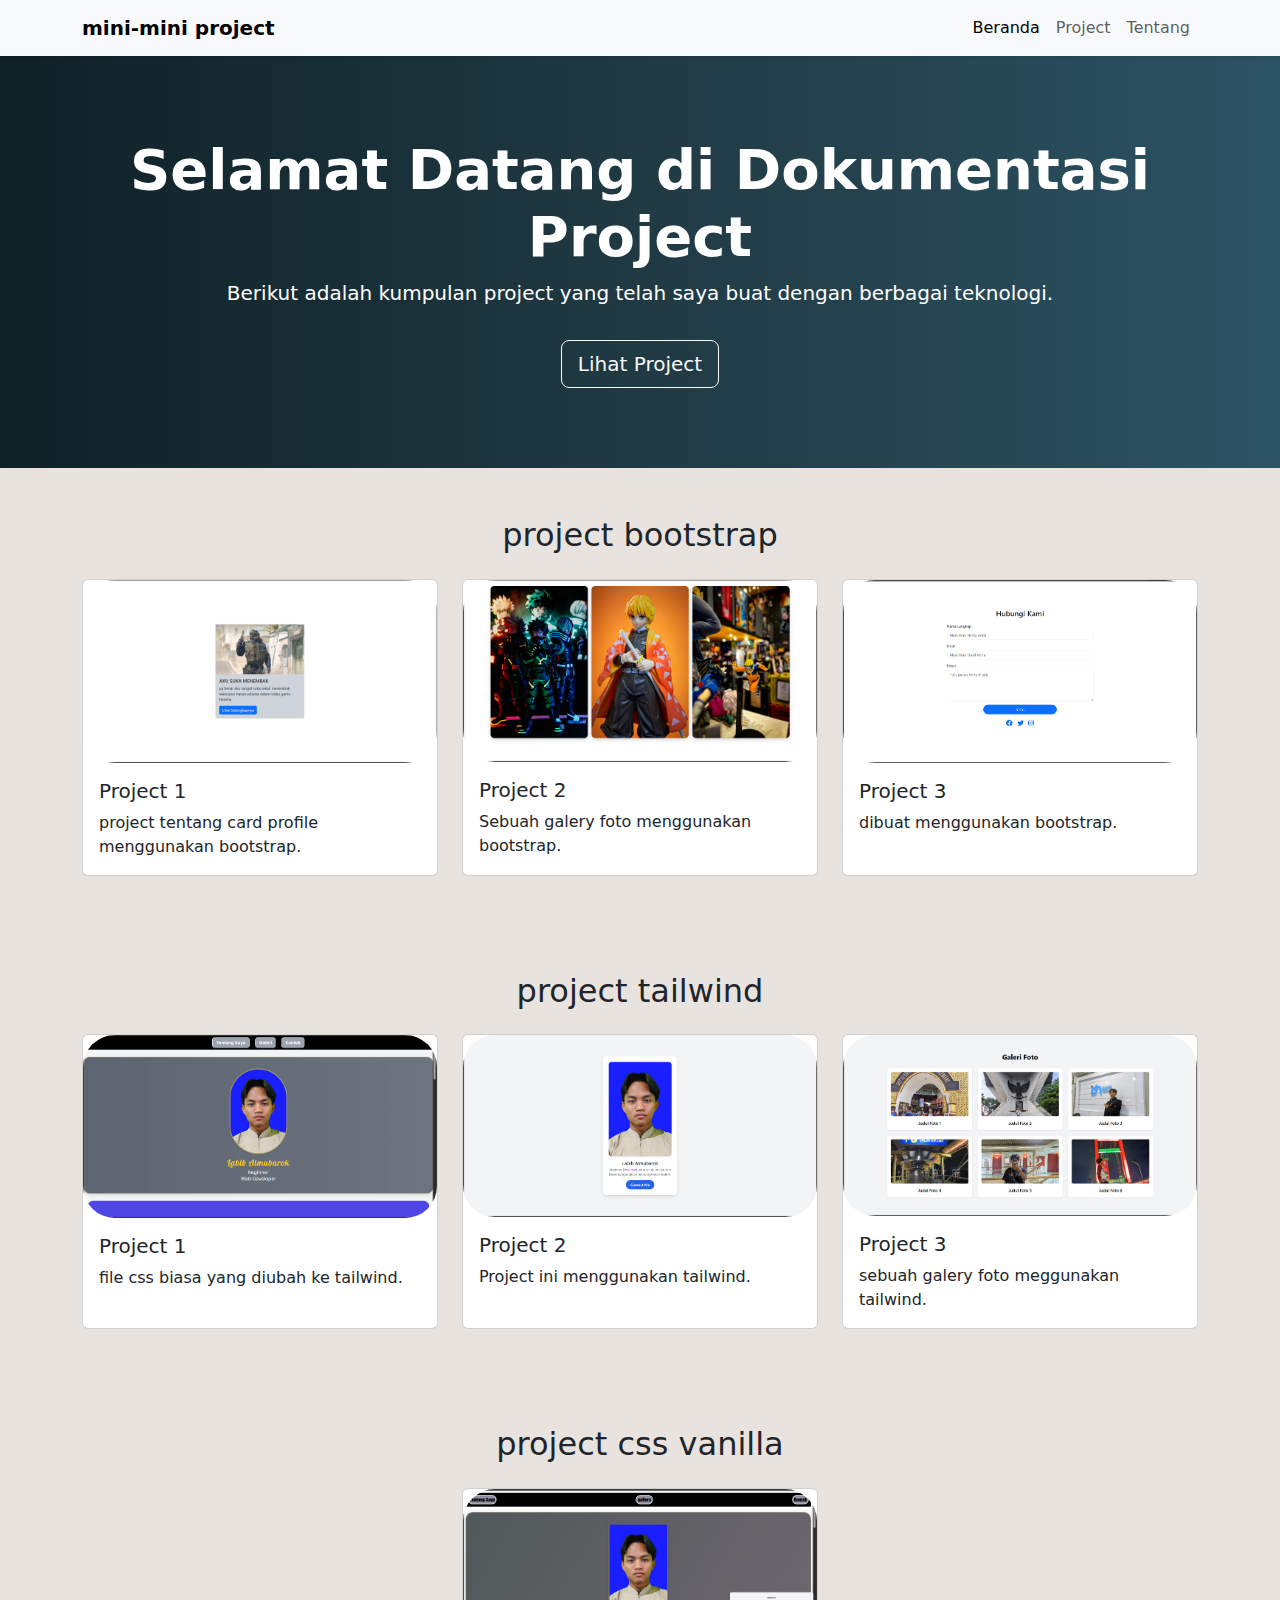
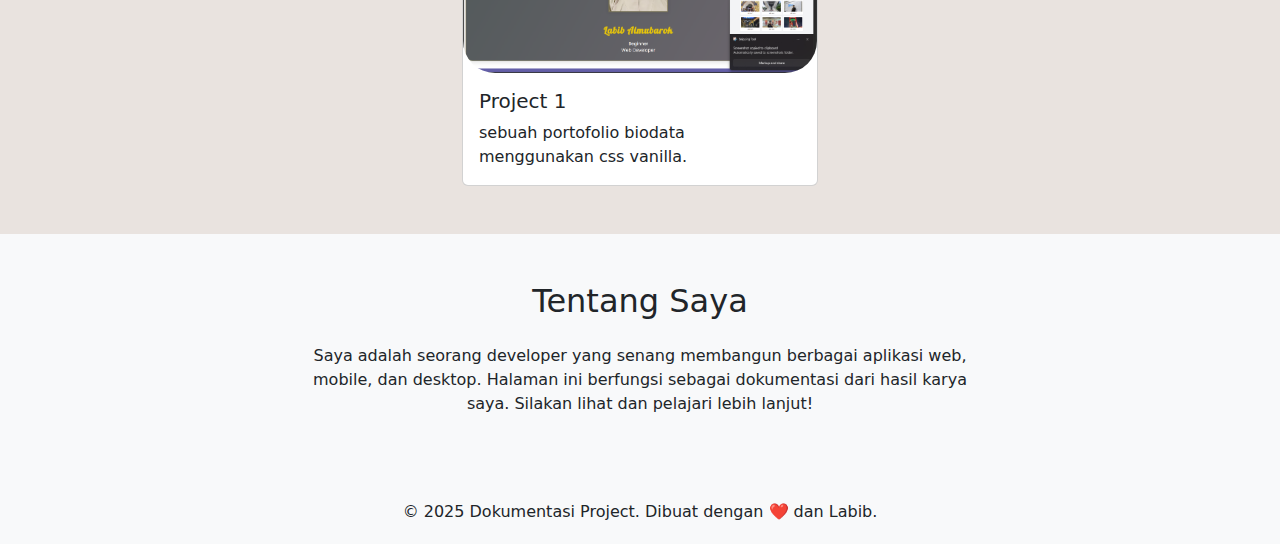
<file: index.html>
<!DOCTYPE html>
<html lang="id">
<head>
  <meta charset="UTF-8">
  <meta name="viewport" content="width=device-width, initial-scale=1">
  <title>Dokumentasi Project Saya</title>
  <link href="https://cdn.jsdelivr.net/npm/bootstrap@5.3.3/dist/css/bootstrap.min.css" rel="stylesheet">
  <style>
    .hero {
      background: linear-gradient(to right, #0f2027, #203a43, #2c5364);
      color: white;
      padding: 80px 0;
      text-align: center;
    }

    .card:hover {
      transform: translateY(-5px);
      transition: all 0.3s ease-in-out;
      box-shadow: 0 8px 16px rgba(0,0,0,0.2);
    }

    footer {
      background-color: #f8f9fa;
      padding: 20px 0;
      text-align: center;
    }

    .nav-link:hover {
      color: #0d6efd !important;
    }

    .background{
        background-color: #E9E3DF;
    }
  </style>
</head>
<body>

<!-- Navbar -->
<nav class="navbar navbar-expand-lg navbar-light bg-light shadow-sm">
  <div class="container">
    <a class="navbar-brand fw-bold" href="#">mini-mini project</a>
    <button class="navbar-toggler" type="button" data-bs-toggle="collapse"
            data-bs-target="#navbarNav" aria-controls="navbarNav" aria-expanded="false"
            aria-label="Toggle navigation">
      <span class="navbar-toggler-icon"></span>
    </button>
    <div class="collapse navbar-collapse justify-content-end" id="navbarNav">
      <ul class="navbar-nav">
        <li class="nav-item"><a class="nav-link active" href="#">Beranda</a></li>
        <li class="nav-item"><a class="nav-link" href="#projects">Project</a></li>
        <li class="nav-item"><a class="nav-link" href="#about">Tentang</a></li>
      </ul>
    </div>
  </div>
</nav>

<!-- Hero Section -->
<section class="hero">
  <div class="container">
    <h1 class="display-4 fw-bold">Selamat Datang di Dokumentasi Project</h1>
    <p class="lead">Berikut adalah kumpulan project yang telah saya buat dengan berbagai teknologi.</p>
    <a href="#projects" class="btn btn-outline-light btn-lg mt-3">Lihat Project</a>
  </div>
</section>

<div class="background">

<!-- Project Grid -->
<section id="projects" class="py-5">
  <div class="container">
    <h2 class="text-center mb-4">project bootstrap</h2>
    <div class="row g-4">

      <!-- Project 1 -->
      <div class="col-md-4">
        <a href="bootstrap_project/project_1/project_1.html" class="text-decoration-none text-dark">
          <div class="card h-100">
            <img src="images/ss1.png" class="card-img-top rounded-5" alt="Project 1">
            <div class="card-body">
              <h5 class="card-title">Project 1</h5>
              <p class="card-text">project tentang card profile menggunakan bootstrap.</p>
            </div>
          </div>
        </a>
      </div>

      <!-- Project 2 -->
      <div class="col-md-4">
        <a href="bootstrap_project/project_2/project_2.html" class="text-decoration-none text-dark">
          <div class="card h-100">
            <img src="images/ss2.png" class="card-img-top rounded-5" alt="Project 2">
            <div class="card-body">
              <h5 class="card-title">Project 2</h5>
              <p class="card-text">Sebuah galery foto menggunakan bootstrap.</p>
            </div>
          </div>
        </a>
      </div>

      <!-- Project 3 -->
      <div class="col-md-4">
        <a href="bootstrap_project/project_3/project_3.html" class="text-decoration-none text-dark">
          <div class="card h-100">
            <img src="images/ss3.png" class="card-img-top rounded-5" alt="Project 3">
            <div class="card-body">
              <h5 class="card-title">Project 3</h5>
              <p class="card-text">dibuat menggunakan bootstrap.</p>
            </div>
          </div>
        </a>
      </div>

      <!-- Tambahkan lebih banyak project di bawah jika diperlukan -->

    </div>
  </div>
</section>


<!-- Project Grid -->
<section id="projects" class="py-5">
  <div class="container">
    <h2 class="text-center mb-4">project tailwind</h2>
    <div class="row g-4">

      <!-- Project 1 -->
      <div class="col-md-4">
        <a href="tailwind_project/project_1/project_1.html" class="text-decoration-none text-dark">
          <div class="card h-100">
            <img src="images/ss4.png" class="card-img-top rounded-5" alt="Project 1">
            <div class="card-body">
              <h5 class="card-title">Project 1</h5>
              <p class="card-text">file css biasa yang diubah ke tailwind.</p>
            </div>
          </div>
        </a>
      </div>

      <!-- Project 2 -->
      <div class="col-md-4">
        <a href="tailwind_project/project_2/project_2.html" class="text-decoration-none text-dark">
          <div class="card h-100">
            <img src="images/ss5.png" class="card-img-top rounded-5" alt="Project 2">
            <div class="card-body">
              <h5 class="card-title">Project 2</h5>
              <p class="card-text">Project ini menggunakan tailwind.</p>
            </div>
          </div>
        </a>
      </div>

      <!-- Project 3 -->
      <div class="col-md-4">
        <a href="tailwind_project/project_3/project_3.html" class="text-decoration-none text-dark">
          <div class="card h-100">
            <img src="images/ss6.png" class="card-img-top rounded-5" alt="Project 3">
            <div class="card-body">
              <h5 class="card-title">Project 3</h5>
              <p class="card-text">sebuah galery foto meggunakan tailwind.</p>
            </div>
          </div>
        </a>
      </div>

      <!-- Tambahkan lebih banyak project di bawah jika diperlukan -->

    </div>
  </div>
</section>

<!-- Project Grid -->
<section id="projects" class="py-5">
  <div class="container">
    <h2 class="text-center mb-4">project css vanilla</h2>
    <div class="row justify-content-center">

      <!-- Project 1 -->
      <div class="col-md-4">
        <a href="css_vanilla_project/project_1/project_1.html" class="text-decoration-none text-dark">
          <div class="card h-100">
            <img src="images/ss7.png" class="card-img-top rounded-5" alt="Project 1">
            <div class="card-body">
              <h5 class="card-title">Project 1</h5>
              <p class="card-text">sebuah portofolio biodata menggunakan css vanilla.</p>
            </div>
          </div>
        </a>
      </div>

    </div>
  </div>
</section>
</div>

<!-- About Section -->
<section id="about" class="bg-light py-5">
  <div class="container">
    <h2 class="text-center mb-4">Tentang Saya</h2>
    <p class="text-center mx-auto" style="max-width: 700px;">
      Saya adalah seorang developer yang senang membangun berbagai aplikasi web, mobile, dan desktop.
      Halaman ini berfungsi sebagai dokumentasi dari hasil karya saya. Silakan lihat dan pelajari lebih lanjut!
    </p>
  </div>
</section>


<!-- Footer -->
<footer>
  <div class="container">
    <p class="mb-0">&copy; 2025 Dokumentasi Project. Dibuat dengan ❤️ dan Labib.</p>
  </div>
</footer>

<script src="https://cdn.jsdelivr.net/npm/bootstrap@5.3.3/dist/js/bootstrap.bundle.min.js"></script>
</body>
</html>
</file>
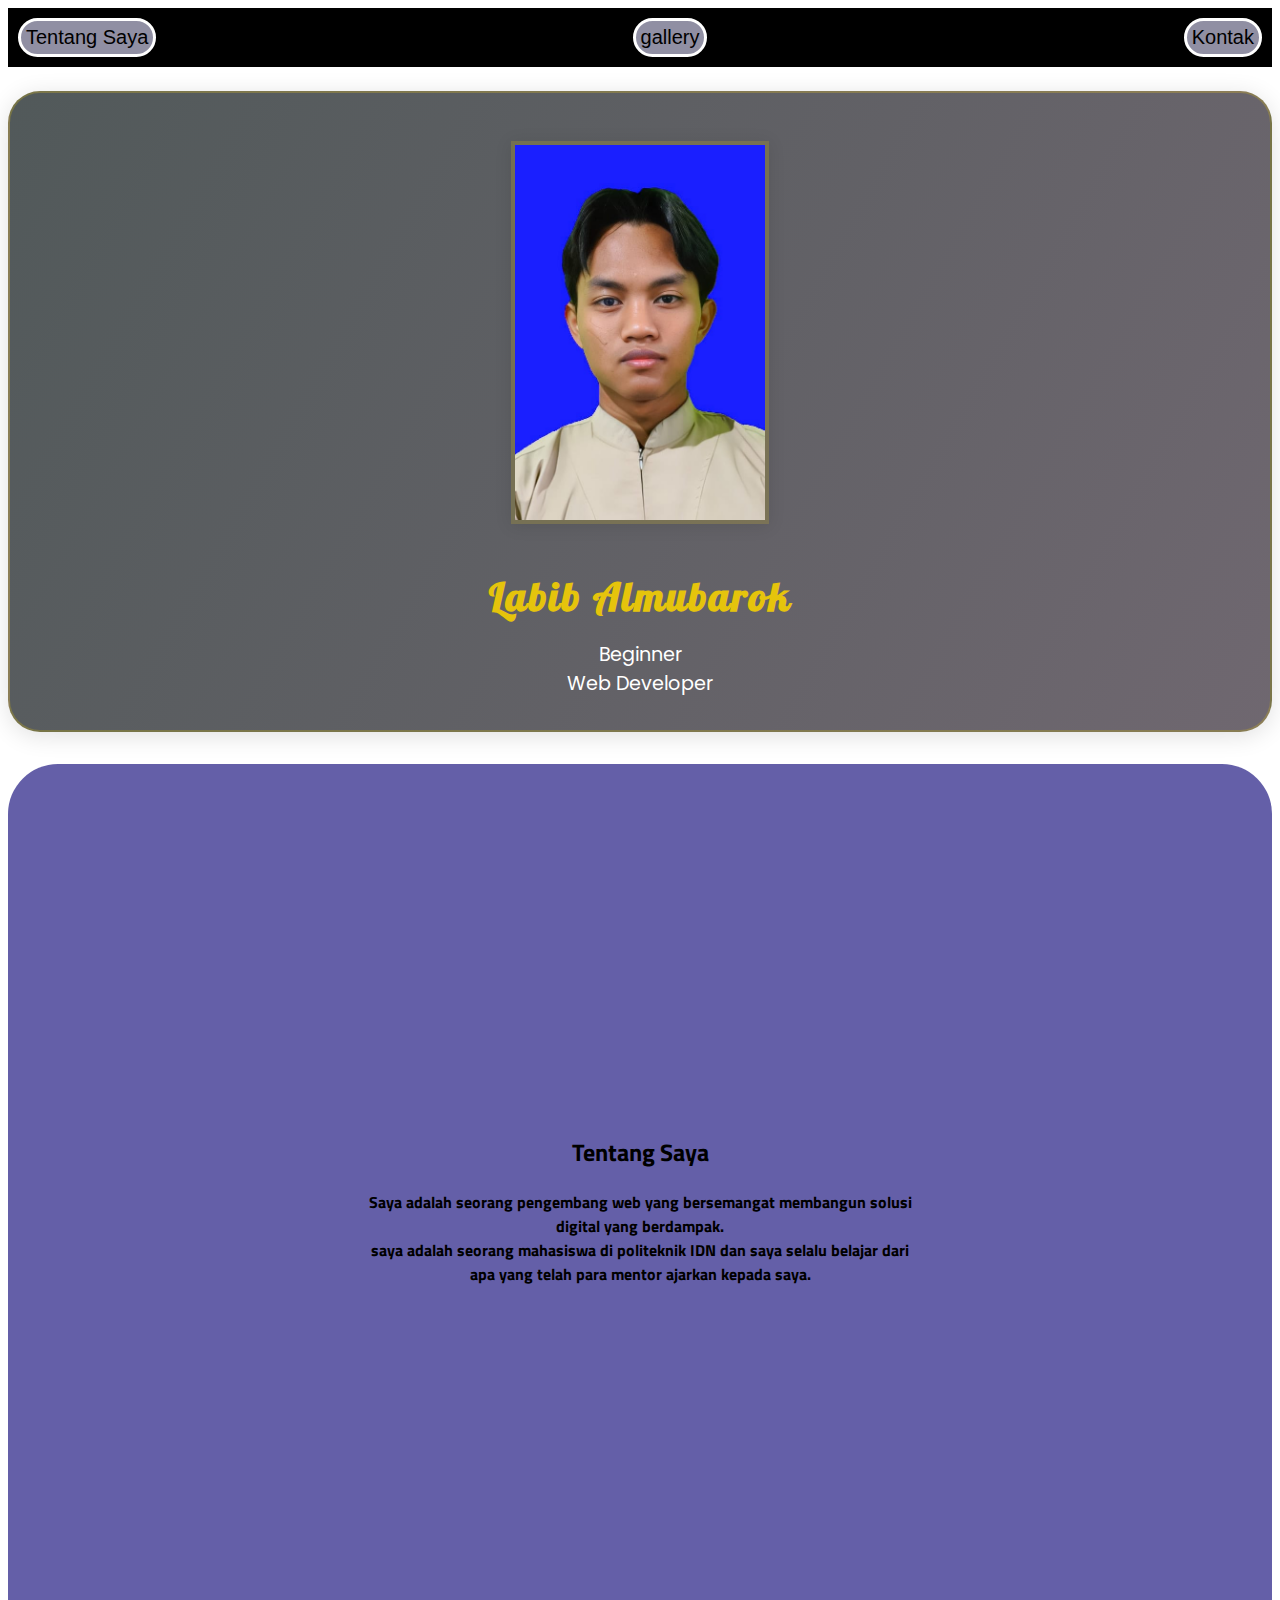
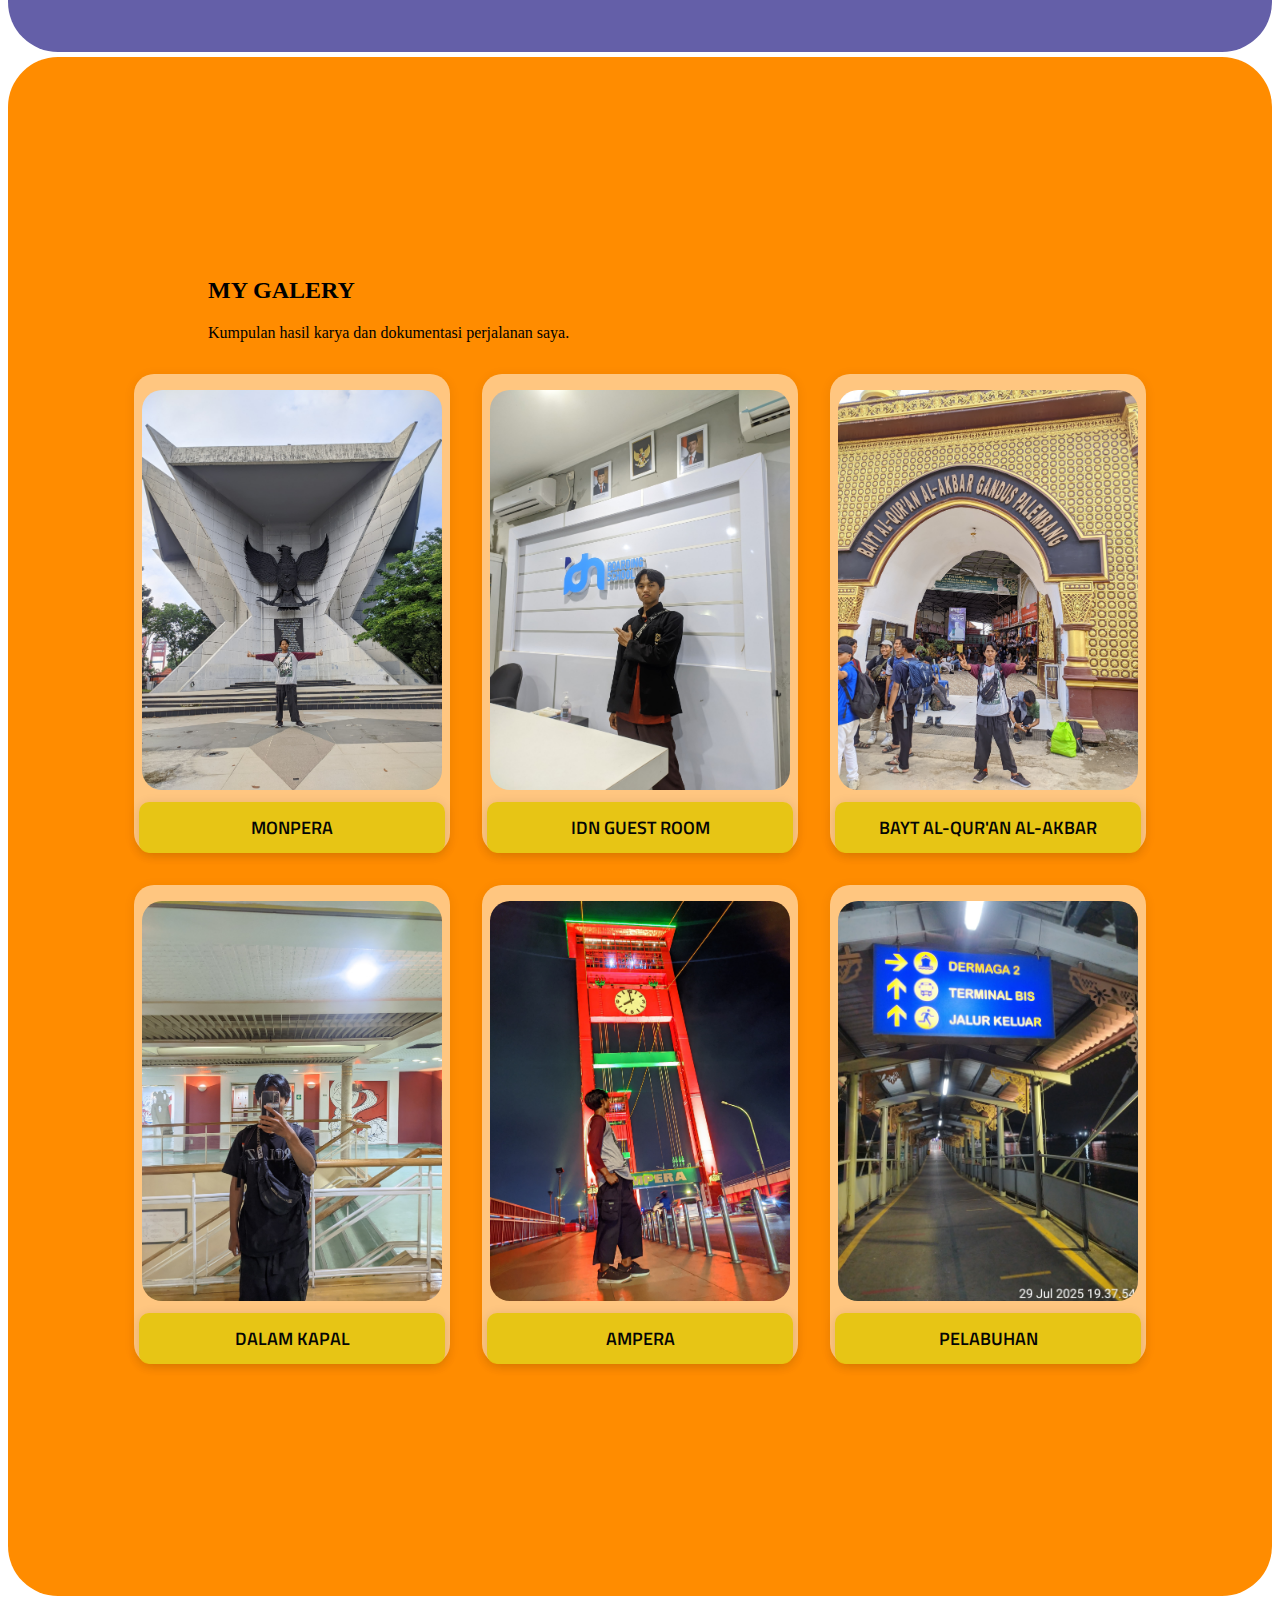
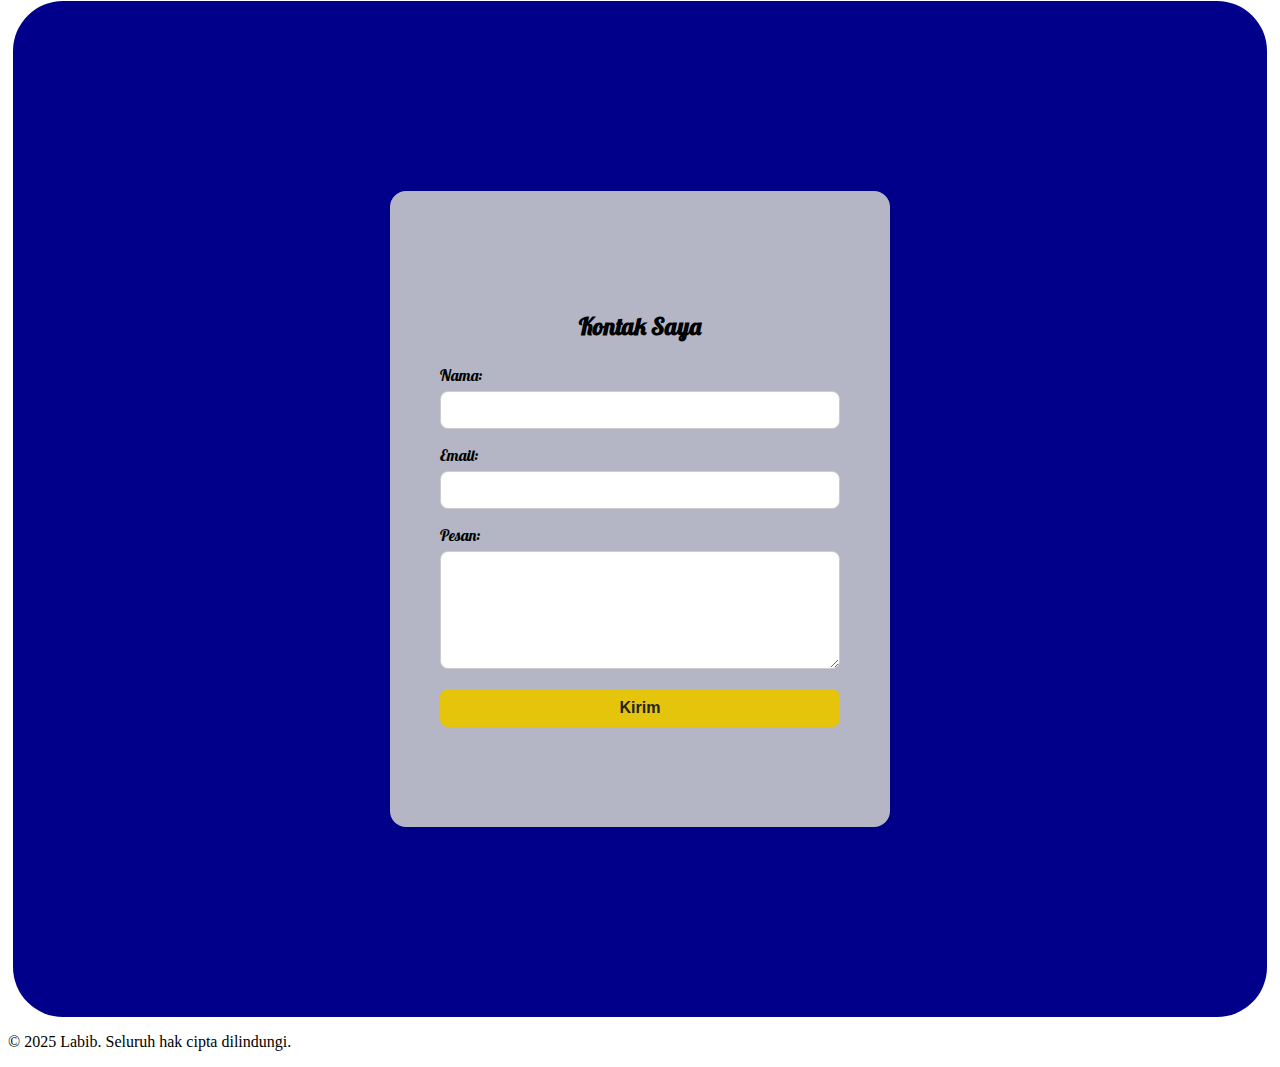
<file: css_vanilla_project/project_1/project_1.html>
<!DOCTYPE html>
<html lang="id">
  <head>
    <meta charset="UTF-8" />
    <meta name="viewport" content="width=device-width, initial-scale=1.0" />
    <title>Portfolioku</title>
    <link rel="stylesheet" href="css/style.css" />
    <link rel="preconnect" href="https://fonts.googleapis.com" />
    <link rel="preconnect" href="https://fonts.gstatic.com" crossorigin />
    <link href="https://fonts.googleapis.com/css2?family=Lobster&family=Poppins:ital,wght@0,100;0,200;0,300;0,400;0,500;0,600;0,700;0,800;0,900;1,100;1,200;1,300;1,400;1,500;1,600;1,700;1,800;1,900&display=swap" rel="stylesheet" />

    <link href="https://fonts.googleapis.com/css2?family=Titillium+Web:ital,wght@0,200;0,300;0,400;0,600;0,700;0,900;1,200;1,300;1,400;1,600;1,700&display=swap" rel="stylesheet" />
  </head>
  <body>
   
    <!-- navigation button -->    
    <nav>
      <ul>
        <li><a href="#about">Tentang Saya</a></li>
        <li><a href="#galery">gallery</a></li>
        <li><a href="#contact">Kontak</a></li>
      </ul>
      
    <!-- header -->
    <header>
  <img  src="images/pp.jpg" alt="Foto profil" width="250" height="auto" class="profil-image" loading="lazy" />
      <h1>Labib Almubarok</h1>
      <p>Beginner<br>Web Developer</p>
    </header>

    <!-- About Me -->
    <section class="am" id="about">
      <h2>Tentang Saya</h2>
      <p>
        Saya adalah seorang pengembang web yang bersemangat membangun solusi digital yang berdampak.<br>
        saya adalah seorang mahasiswa di politeknik IDN dan saya selalu belajar dari apa yang telah para mentor ajarkan kepada saya.
      </p>
    </section>

    <!-- Project Gallery -->
    <section class="galery" id="galery">
      <div class="galery-header">
        <h2>MY GALERY</h2>
        <p class="galery-desc">Kumpulan hasil karya dan dokumentasi perjalanan saya.</p>
      </div>
      <div class="gallery-vertical">
        <div class="gallery-row">
          <figure tabindex="0">
            <img src="images/p2.jpg" alt="MONPERA" width="300" loading="lazy" />
            <figcaption class="caption-flex">MONPERA</figcaption>
          </figure>
          <figure tabindex="0">
            <img src="images/p3.jpg" alt="IDN GUEST ROOM" width="300" loading="lazy" />
            <figcaption class="caption-flex">IDN GUEST ROOM</figcaption>
          </figure>
          <figure tabindex="0">
            <img src="images/p1.jpg" alt="BAYT AL-QUR'AN AL-AKBAR" width="300" loading="lazy" />
            <figcaption class="caption-flex">BAYT AL-QUR'AN AL-AKBAR</figcaption>
          </figure>
        </div>
        <div class="gallery-row">
          <figure tabindex="0">
            <img src="images/p5.jpg" alt="DALAM KAPAL" width="300" loading="lazy" />
            <figcaption class="caption-flex">DALAM KAPAL</figcaption>
          </figure>
          <figure tabindex="0">
            <img src="images/p6.jpg" alt="AMPERA" width="300" loading="lazy" />
            <figcaption class="caption-flex">AMPERA</figcaption>
          </figure>
          <figure tabindex="0">
            <img src="images/p4.jpg" alt="PELABUHAN" width="300" loading="lazy" />
            <figcaption class="caption-flex">PELABUHAN</figcaption>
          </figure>
        </div>
      </div>
    </section>

    <!-- Contact Form -->
    <div class="contactt">
    <section class="contact" id="contact">
      <h2>Kontak Saya</h2>
      <form action="#" method="post">
        <label for="nama">Nama:</label>
        <input type="text" id="nama" name="nama" required />
        <label for="email">Email:</label>
        <input type="email" id="email" name="email" required />
        <label for="pesan">Pesan:</label>
        <textarea id="pesan" name="pesan" rows="5" required></textarea>
        <button type="submit">Kirim</button>
      </form>
    </section>
    </div>

    <!-- Footer -->
    <footer>
      <p>&copy; 2025 Labib. Seluruh hak cipta dilindungi.</p>
      </footer>
    </script>
  </body>
</html>
</file>
<file: css_vanilla_project/project_1/css/style.css>
/* ================= VERTICAL GALLERY ================= */
.gallery-vertical {
  display: flex;
  flex-direction: column;
  gap: 32px;
  align-items: center;
  margin: 32px 0;
}
.gallery-row {
  display: flex;
  gap: 32px;
  justify-content: center;
}
.gallery-row figure {
  display: flex;
  flex-direction: column;
  align-items: center;
  background: rgba(255,255,255,0.5);
  border-radius: 20px;
  box-shadow: 0 2px 12px rgba(0,0,0,0.08);
  padding: 16px 8px 0 8px;
  margin: 0;
  cursor: pointer;
  transition: box-shadow 0.2s;
}
.gallery-row figure:hover {
  box-shadow: 0 6px 24px rgba(0,0,0,0.15);
}
.gallery-row img {
  width: 300px;
  height: auto;
  border-radius: 20px;
  transition: transform 0.3s cubic-bezier(.4,2,.3,1);
  display: block;
}
.gallery-row img:hover {
  transform: scale(1.08);
  z-index: 1;
}
.caption-flex {
  display: flex;
  align-items: center;
  justify-content: center;
  background: rgba(229, 196, 12, 0.92);
  color: #050505;
  border-radius: 10px;
  font-size: 1.1rem;
  font-weight: 600;
  font-family: "Titillium Web", sans-serif;
  padding: 12px 18px;
  margin-top: 12px;
  box-shadow: 0 2px 12px rgba(0,0,0,0.12);
  min-width: 0;
  width: 90%;
  text-align: center;
}

/* ================= HEADER ================= */
/* Mengatur tampilan header dan judul utama */
header {
  text-align: center;
  font-family: "Lobster", sans-serif;
  font-weight: 400;
  font-style: normal;
  background: linear-gradient(120deg, rgba(51, 60, 61, 0.85) 0%, rgba(86, 77, 87, 0.85) 100%);
  margin: 24px 0 32px 0;
  padding: 48px 0 32px 0;
  border-radius: 32px;
  box-shadow: 0 4px 24px rgba(0,0,0,0.12);
  border: 2px solid rgba(229, 196, 12, 0.25);
  position: relative;
}
header img.profil-image {
  margin-bottom: 16px;
  box-shadow: 0 2px 16px rgba(0,0,0,0.10);
  border: 4px solid rgba(229, 196, 12, 0.18);
}
header h1 {
  font-size: 2.5rem;
  color: #e5c40c;
  margin-bottom: 8px;
  letter-spacing: 2px;
}
header p {
  font-size: 1.2rem;
  color: #fff;
  margin-bottom: 0;
  font-family: 'Poppins', sans-serif;
  font-weight: 400;
}

/* ================= ABOUT ME ================= */
/* Mengatur tampilan section tentang saya */
.am {
  text-align: center;
  font-family: "Titillium Web", sans-serif;
  font-weight: 700;
  font-style: normal;
  margin-top : 5px;
  margin-bottom: 5px;
  background-color: #645fa8;
  padding: 350px;
  border-radius: 50px;
}

/* ================= CONTACT FORM ================= */
/* Mengatur tampilan dan tata letak form kontak */
.contact {
  max-width: 400px;
  margin: 40px auto;
  padding: 100px 50px;
  background: #b4b6c6;
  border-radius: 16px;
  box-shadow: 0 2px 16px rgba(0,0,0,0.08);
  text-align: left;
  font-family: "Lobster", sans-serif;
}
.contact h2 {
  text-align: center;
  margin-bottom: 24px;
  font-family: "Lobster", sans-serif;
}
.contact label {
  font-weight: 500;
  display: block;
  margin-bottom: 6px;
  font-family: "Lobster", sans-serif;
}
.contact input,
.contact textarea {
  width: 100%;
  padding: 8px 10px;
  margin-bottom: 16px;
  border: 1px solid #ccc;
  border-radius: 8px;
  font-size: 1rem;
  font-family: "Lobster", sans-serif;
  box-sizing: border-box;
}
.contact button {
  width: 100%;
  padding: 10px;
  background: #e5c40c;
  color: #222;
  border: none;
  border-radius: 8px;
  font-size: 1rem;
  font-weight: 600;
  cursor: pointer;
  transition: background 0.2s;
}
.contact button:hover {
  background: #ffe066;
}

/* ================= RESPONSIVE DESIGN ================= */
/* Mengatur tampilan agar responsif di layar Android/mobile */
@media (max-width: 600px) {
  header {
    padding: 8px;
  }
  .profil-image {
    width: 150px;
    height: 150px;
    max-width: 80vw;
  }
  .f {
    flex-direction: column;
    align-items: center;
    gap: 16px;
    display: flex;
  }
  .f img {
    width: 90vw;
    max-width: 320px;
    height: auto;
    display: flex;
  }
  .contact {
    max-width: 98vw;
    padding: 16px 8px;
  }
  .contact input,
  .contact textarea {
    font-size: 0.95rem;
    padding: 6px 8px;
  }
  .contact button {
    font-size: 0.95rem;
    padding: 8px;
  }
  .am {
    padding: 0 8px;
  }
  .h {
    padding: 10px;
  }
}
/* ================= HERO SECTION ================= */
/* Mengatur tampilan hero section */
nav >ul{
  display: flex;
  justify-content: space-between;
  padding: 10px;
  list-style: none;
  margin: 0;
  padding: 10px;
  gap: 20px;
  background : black ;
  font-size: 20px;
  
}

nav >ul>li {
  border: 3px solid rgb(255, 255, 255);
  padding: 5px;
  background-color: #908fa3;
  border-radius: 20px;
}

a {
  text-decoration: none;
  color: black;
  font-family: Impact, Haettenschweiler, 'Arial Narrow Bold', sans-serif;
}

.galery {
  background-color: darkorange;
  padding: 200px;
  border-radius: 50px;
}

.contactt {
  background-color: darkblue;
  padding: 150px;
  border-radius: 50px;
  margin: 5px;
}
</file>
